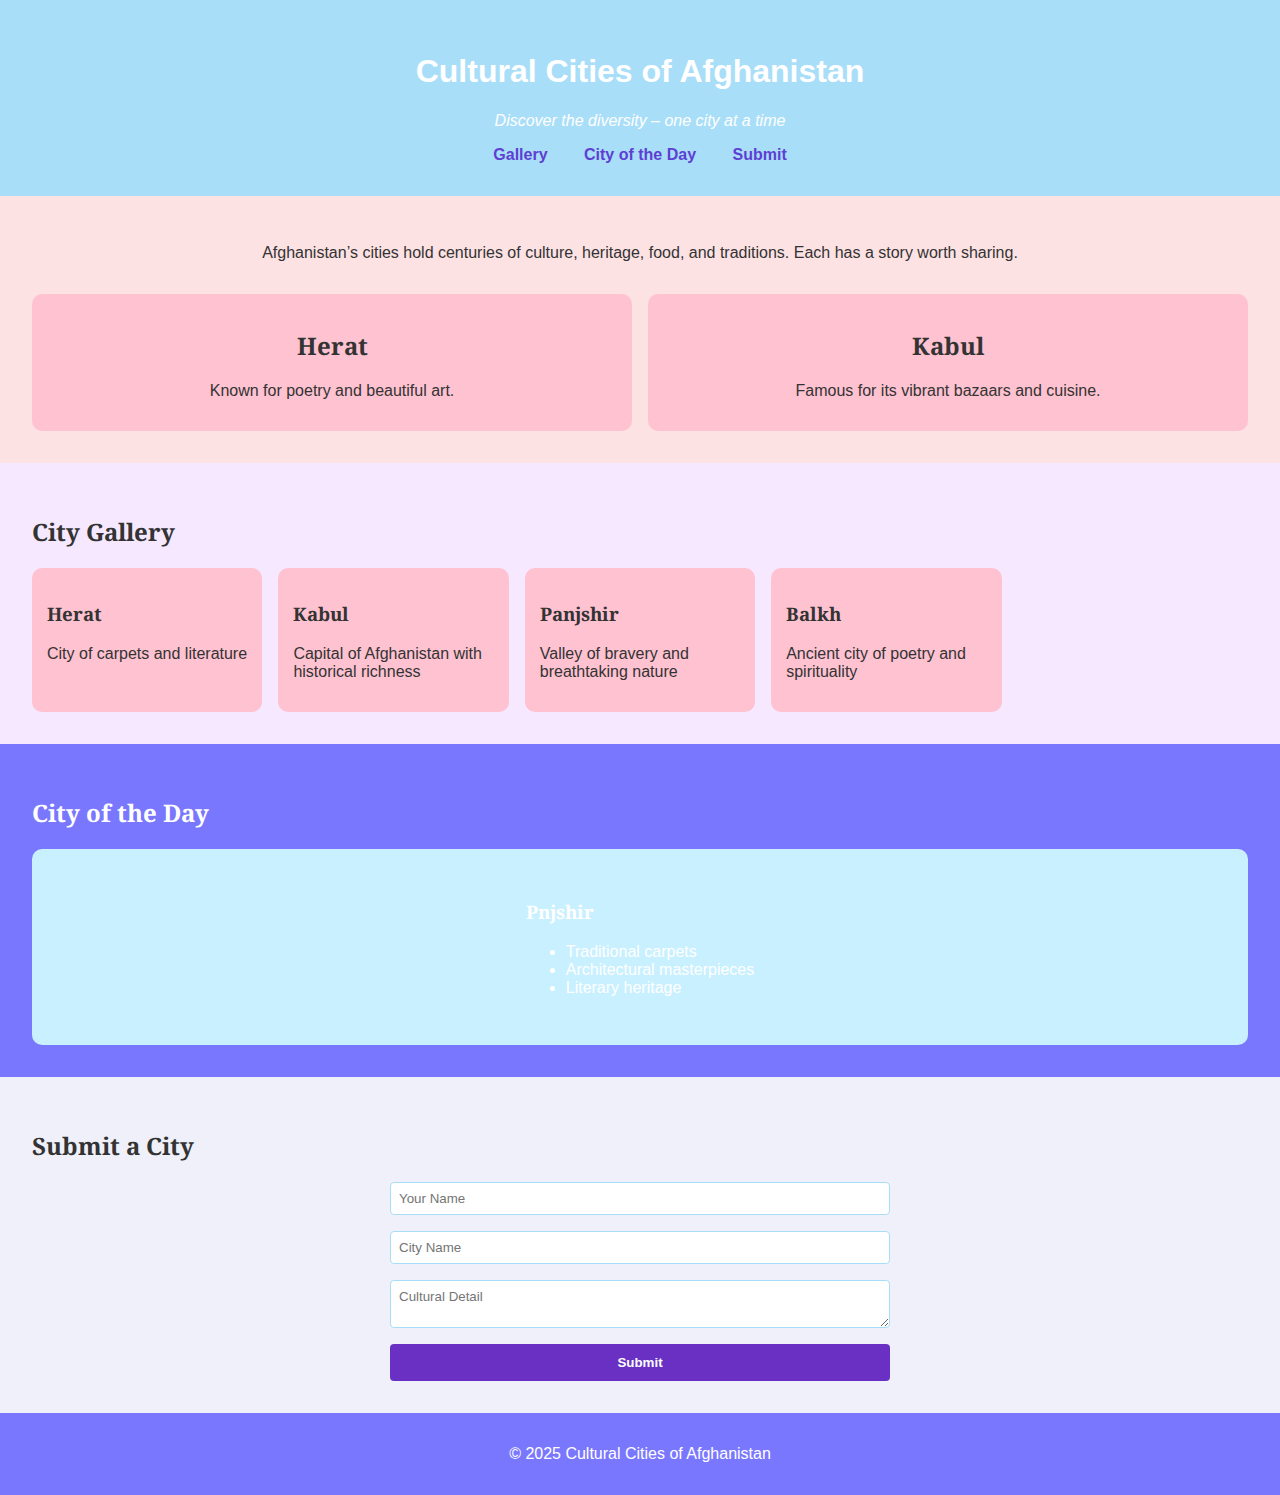
<file: index.html>
<!DOCTYPE html>
<html lang="en">
<head>
  <meta charset="UTF-8" />
  <meta name="viewport" content="width=device-width, initial-scale=1.0" />
  <title>Cultural Cities of Afghanistan</title>
  <link href="https://fonts.googleapis.com/css2?family=Roboto&family=Noto+Serif&display=swap" rel="stylesheet">
  <link rel="stylesheet" href="style.css" />
</head>
<body>

  <header>
    <h1>Cultural Cities of Afghanistan</h1>
    <p class="subtitle">Discover the diversity – one city at a time</p>
    <nav>
      <a href="#gallery">Gallery</a>
      <a href="#city">City of the Day</a>
      <a href="#submit">Submit</a>
    </nav>
  </header>

 <section class="intro">
  <p>Afghanistan’s cities hold centuries of culture, heritage, food, and traditions. Each has a story worth sharing.</p>
  <div class="featured-cities">
    <div class="card">
      <a href="herat.html">
        <h2>Herat</h2>
        <p>Known for poetry and beautiful art.</p>
      </a>
    </div>
    <div class="card">
      <a href="kabul.html">
        <h2>Kabul</h2>
        <p>Famous for its vibrant bazaars and cuisine.</p>
      </a>
    </div>
  </div>
</section>

  <section id="gallery" class="gallery">
    <h2>City Gallery</h2>
    <div class="grid">
        <div class="card">
            <a href="herat.html"><h3>Herat</h3>
            <p>City of carpets and literature</p></a>
          </div>
          
          <div class="card">
            <a href="kabul.html"><h3>Kabul</h3>
            <p>Capital of Afghanistan with historical richness</p></a>
          </div>
          
          <div class="card">
            <a href="panjshir.html"><h3>Panjshir</h3>
            <p>Valley of bravery and breathtaking nature</p></a>
          </div>
          
          <div class="card">
            <a href="balkh.html"><h3>Balkh</h3>
            <p>Ancient city of poetry and spirituality</p></a>
          </div>
    </div>
  </section>

  <section id="city" class="city-day">
    <h2>City of the Day</h2>
    <div class="highlight"> 

      <div>
        <h3>Pnjshir</h3>
        <ul>
          <li>Traditional carpets</li>
          <li>Architectural masterpieces</li>
          <li>Literary heritage</li>
        </ul>
      </div>
    
    </div>
  </section>

  <section id="submit" class="submit">
    <h2>Submit a City</h2>
    <form>
      <input type="text" placeholder="Your Name" required />
      <input type="text" placeholder="City Name" required />
      <textarea placeholder="Cultural Detail" required></textarea>
      <button type="submit">Submit</button>
    </form>
  </section>

  <footer>
    <p>&copy; 2025 Cultural Cities of Afghanistan</p>
  </footer>

</body>
</html>
</file>
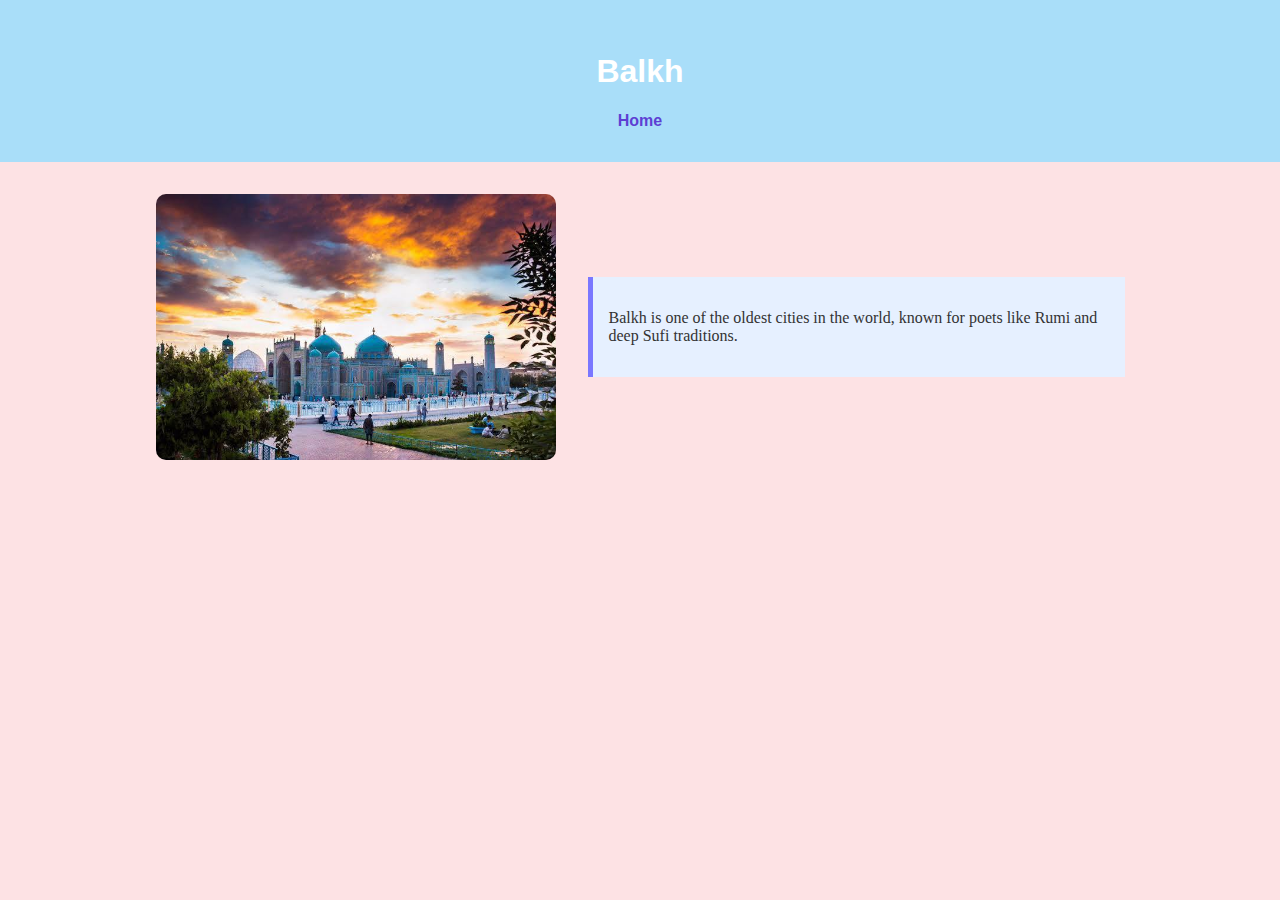
<file: balkh.html>
<!DOCTYPE html>
<html lang="en">
<head>
  <meta charset="UTF-8">
  <title>Balkh</title>
  <link rel="stylesheet" href="style.css">
</head>
<body>
  <header>
    <h1>Balkh</h1>
    <nav><a href="index.html">Home</a></nav>
  </header>

  <section class="city-page">
    <img src="images/balkh.jpg" alt="Balkh City" class="city-img">
    <div class="city-info">
      <p>Balkh is one of the oldest cities in the world, known for poets like Rumi and deep Sufi traditions.</p>
    </div>
  </section>
</body>
</html>
</file>
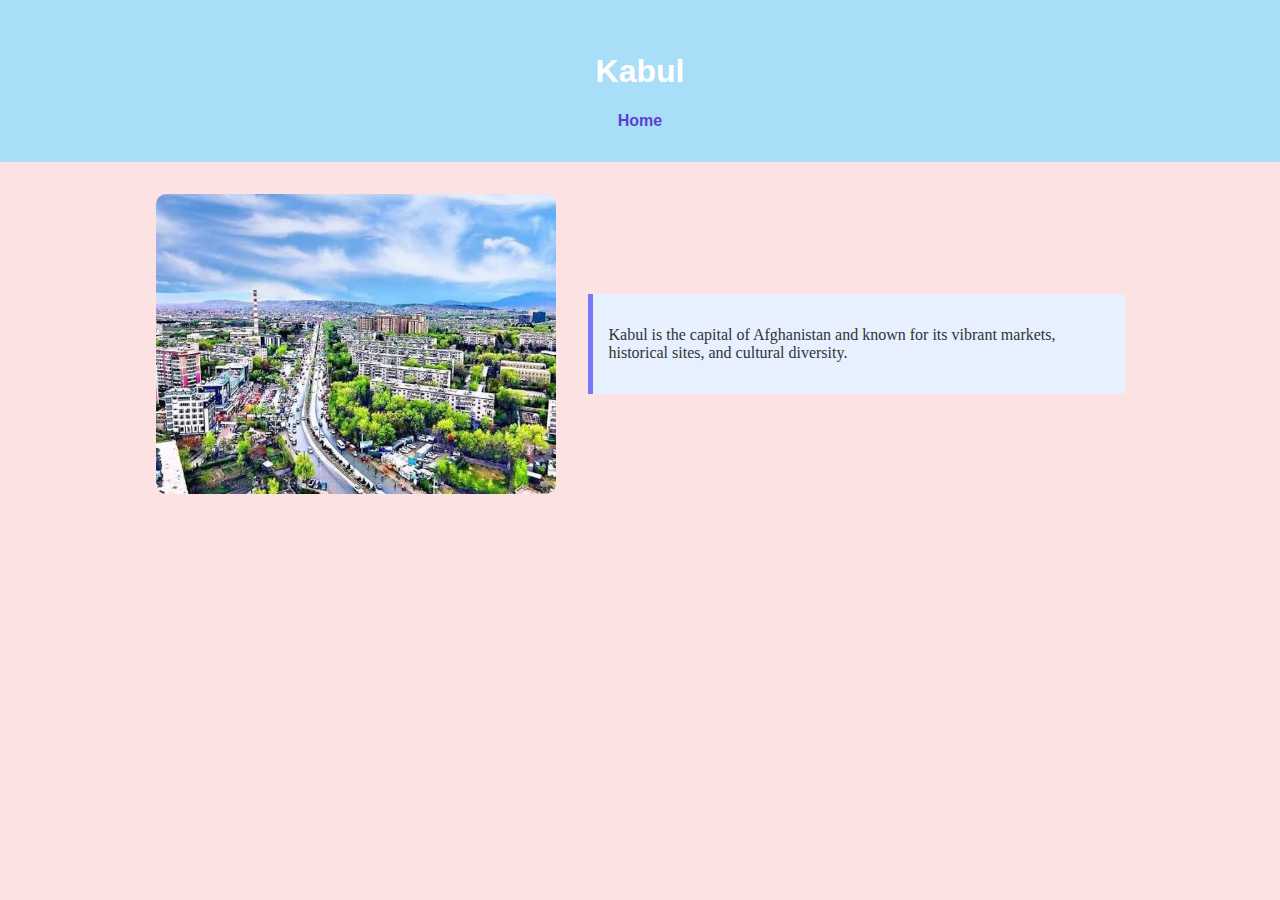
<file: kabul.html>
<!DOCTYPE html>
<html lang="en">
<head>
  <meta charset="UTF-8">
  <title>Kabul</title>
  <link rel="stylesheet" href="style.css">
</head>
<body>
  <header>
    <h1>Kabul</h1>
    <nav><a href="index.html">Home</a></nav>
  </header>

  <section class="city-page">
    <img src="images/kabul.jpg" alt="Kabul City" class="city-img">
    <div class="city-info">
      <p>Kabul is the capital of Afghanistan and known for its vibrant markets, historical sites, and cultural diversity.</p>
    </div>
  </section>
</body>
</html>
</file>
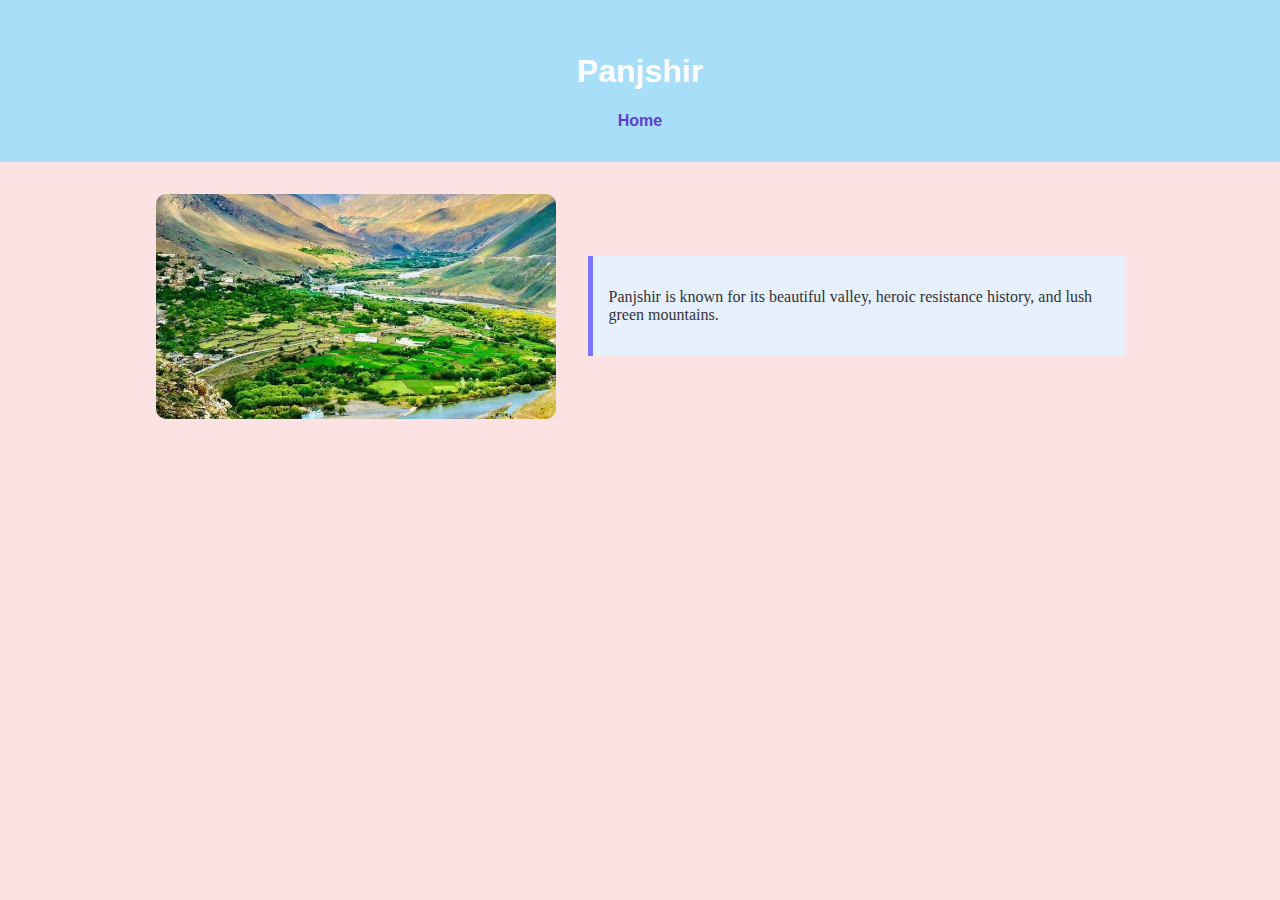
<file: panjshir.html>
<!DOCTYPE html>
<html lang="en">
<head>
  <meta charset="UTF-8">
  <title>Panjshir</title>
  <link rel="stylesheet" href="style.css">
</head>
<body>
  <header>
    <h1>Panjshir</h1>
    <nav><a href="index.html">Home</a></nav>
  </header>

  <section class="city-page">
    <img src="images/panjshir.jpg" alt="Panjshir Valley" class="city-img">
    <div class="city-info">
      <p>Panjshir is known for its beautiful valley, heroic resistance history, and lush green mountains.</p>
    </div>
  </section>
</body>
</html>
</file>
<file: style.css>
body {
  margin: 0;
  padding: 0;
  background-color: #FDE2E4;
  font-family: 'Arial', sans-serif;
  color: #333333;
}

header {
  color: white;
  padding: 2rem;
  background-color: #A9DEF9;
  text-align: center;
}

.subtitle {
  font-style: italic;
  animation: fadeIn 3s ease-in;
}

nav {
  margin-top: 1rem;
}

nav a {
  color: #5D3FD3;
  margin: 0 1rem;
  text-decoration: none;
  font-weight: bold;
  transition: color 0.3s;
}

nav a:hover {
  color: #FF8FAB;
}

.intro {
  padding: 2rem;
  text-align: center;
}

.featured-cities {
  display: grid;
  grid-template-columns: repeat(2, 1fr);
  gap: 1rem;
  margin-top: 2rem;
}

.card {
  background-color: #FFC2D1;
  border-radius: 10px;
  padding: 15px;
  transition: transform 0.3s ease;
}

.card:hover {
  background-color: #FF8FAB;
  color: white;
  transform: scale(1.05);
}

.gallery {
  padding: 2rem;
  background-color: #F6E9FF;
}

.grid {
  display: grid;
  grid-template-columns: repeat(auto-fill, minmax(200px, 1fr));
  gap: 1rem;
}

.city-day {
  background-color: #7A77FF;
  color: white;
  padding: 2rem;
}

.highlight {
  display: flex;
  justify-content: center;
  align-items: center;
  background: #C9F0FF;
  padding: 2rem;
  transition: background-color 0.5s;
  border-radius: 10px;
}

.highlight:hover {
  background-color: #A0C4FF;
}

.submit {
  padding: 2rem;
  background-color: #F0F0FA;
}

form {
  display: grid;
  gap: 1rem;
  max-width: 500px;
  margin: auto;
}

input, textarea {
  padding: 0.5rem;
  font-family: inherit;
  border: 1px solid #A9DEF9;
  transition: border-color 0.3s;
  border-radius: 4px;
}

input:focus, textarea:focus {
  border-color: #FF8FAB;
  outline: none;
}

button {
  padding: 0.7rem;
  background-color: #6930C3;
  color: white;
  border: none;
  cursor: pointer;
  transition: background-color 0.3s;
  font-weight: bold;
  border-radius: 4px;
}

button:hover {
  background-color: #5E60CE;
  color: #FFF;
}

footer {
  text-align: center;
  padding: 1rem;
  background-color: #7A77FF;
  color: white;
}

h2, h3 {
  font-family: 'Noto Serif', serif;
}

@keyframes fadeIn {
  from { opacity: 0; }
  to { opacity: 1; }
}

.city-page {
  padding: 2rem;
  display: flex;
  gap: 2rem;
  flex-wrap: wrap;
  justify-content: center;
  align-items: center;
}

.city-img {
  max-width: 400px;
  border-radius: 10px;
}

.city-info {
  max-width: 500px;
  font-family: 'Noto Serif', serif;
  background-color: #E6F0FF;
  padding: 1rem;
  border-left: 5px solid #7A77FF;
}

.card a {
  text-decoration: none;
  color: inherit;
  display: block;
}
</file>
